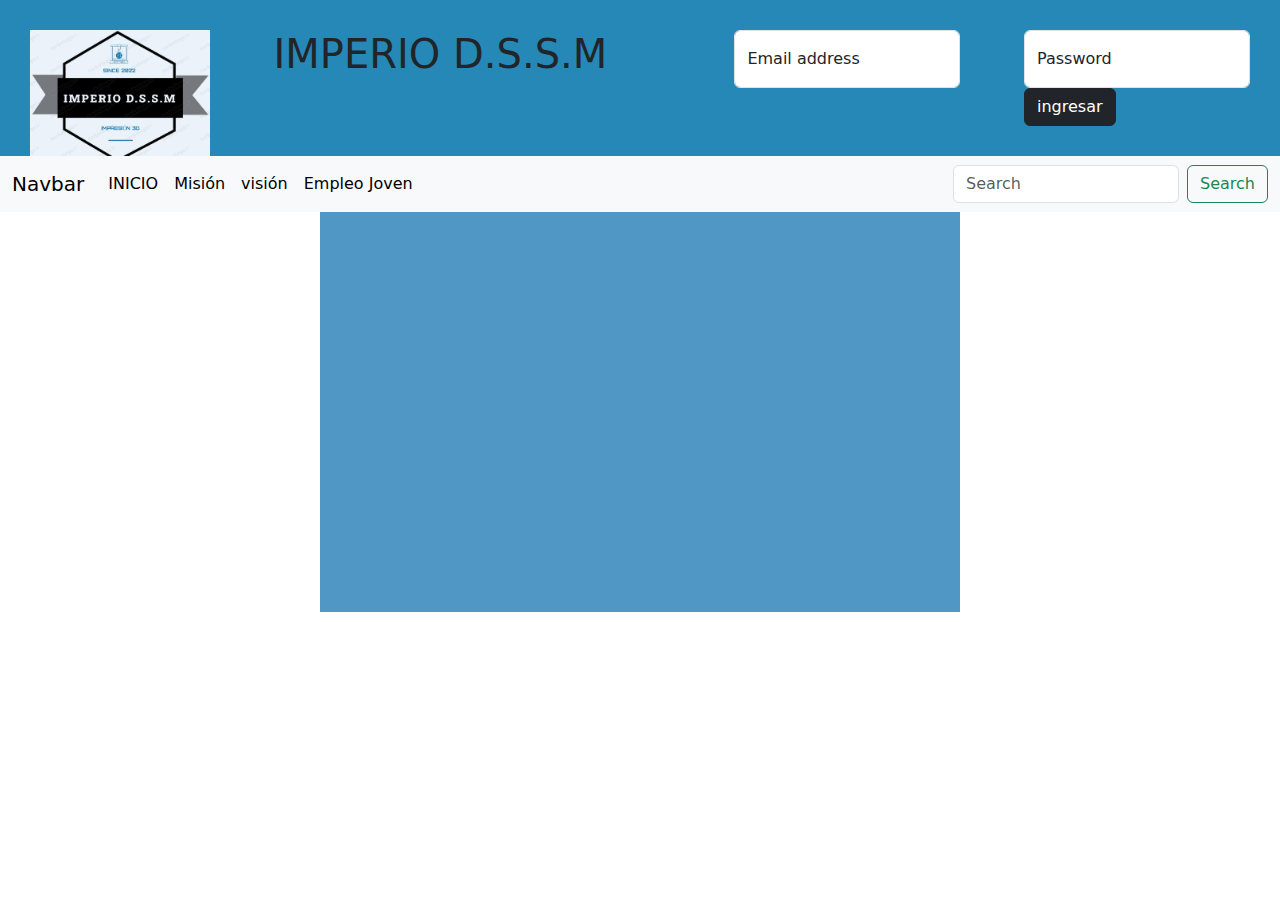
<file: index.html>
<!DOCTYPE html>
<html lang="en">
<head>
    <link rel="stylesheet" href="ESTILO.css">
    <link href="https://cdn.jsdelivr.net/npm/bootstrap@5.3.3/dist/css/bootstrap.min.css" rel="stylesheet" integrity="sha384-QWTKZyjpPEjISv5WaRU9OFeRpok6YctnYmDr5pNlyT2bRjXh0JMhjY6hW+ALEwIH" crossorigin="anonymous">
    <title>Document</title>
</head>
<body>
    
<header>

    <div class="logo">
        <img src="IMAGEN/IMG-20240413-WA0061.jpg" class="img-fluid" alt="...">
    </div>


    <div class="titulo">
        <h1>IMPERIO D.S.S.M</h1>
    </div>
    <div class="login"></div>
    <div class="form-floating mb-3">
        <input type="email" class="form-control" id="floatingInput" placeholder="name@example.com">
        <label for="floatingInput">Email address</label>
      </div>
      <div class="form-floating">
        <input type="password" class="form-control" id="floatingPassword" placeholder="Password">
        <label for="floatingPassword">Password</label>
        <button type="button" class="btn btn-dark">ingresar</button>
      </div>

</header>

<nav>
    <nav class="navbar navbar-expand-lg bg-body-tertiary">
        <div class="container-fluid">
          <a class="navbar-brand" href="#">Navbar</a>
          <button class="navbar-toggler" type="button" data-bs-toggle="collapse" data-bs-target="#navbarSupportedContent" aria-controls="navbarSupportedContent" aria-expanded="false" aria-label="Toggle navigation">
            <span class="navbar-toggler-icon"></span>
          </button>
          <div class="collapse navbar-collapse" id="navbarSupportedContent">
            <ul class="navbar-nav me-auto mb-2 mb-lg-0">
              <li class="nav-item">
                <a class="nav-link active" aria-current="page" href="INICIO.html">INICIO</a>
              </li>
              <li class="nav-item">
                <a class="nav-link active" aria-current="page" href="MISIÓN.html">Misión</a>
              </li>
              <li class="nav-item">
                <a class="nav-link active" aria-current="page" href="VISIÓN,html">visión</a>
              </li>
              <li class="nav-item">
                <a class="nav-link active" aria-current="page" href="#">Empleo Joven</a>
              </li>
            </ul>
            <form class="d-flex" role="search">
              <input class="form-control me-2" type="search" placeholder="Search" aria-label="Search">
              <button class="btn btn-outline-success" type="submit">Search</button>
            </form>
          </div>
        </div>
      </nav>
</nav>

<div class="principal">

<section>

</section>

</div>

<script src="https://cdn.jsdelivr.net/npm/bootstrap@5.3.3/dist/js/bootstrap.bundle.min.js" integrity="sha384-YvpcrYf0tY3lHB60NNkmXc5s9fDVZLESaAA55NDzOxhy9GkcIdslK1eN7N6jIeHz" crossorigin="anonymous"></script>
</body>
</html>
</file>
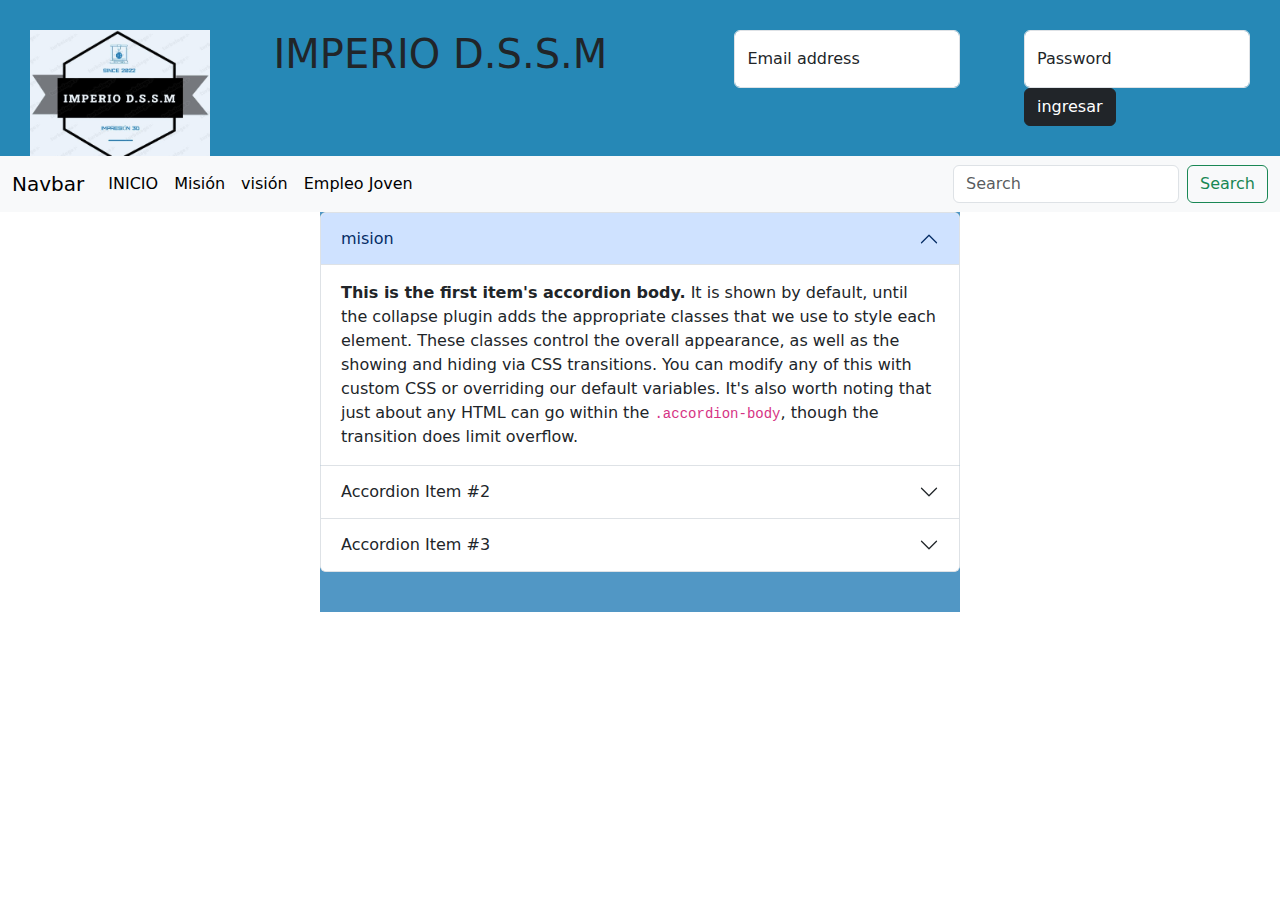
<file: INICIO.html>
<!DOCTYPE html>
<html lang="en">
<head>
    <link rel="stylesheet" href="ESTILO.css">
    <link href="https://cdn.jsdelivr.net/npm/bootstrap@5.3.3/dist/css/bootstrap.min.css" rel="stylesheet" integrity="sha384-QWTKZyjpPEjISv5WaRU9OFeRpok6YctnYmDr5pNlyT2bRjXh0JMhjY6hW+ALEwIH" crossorigin="anonymous">
    <title>Document</title>
</head>
<body>
    
<header>

    <div class="logo">
        <img src="IMAGEN/IMG-20240413-WA0061.jpg" class="img-fluid" alt="...">
    </div>


    <div class="titulo">
        <h1>IMPERIO D.S.S.M</h1>
    </div>
    <div class="login"></div>
    <div class="form-floating mb-3">
        <input type="email" class="form-control" id="floatingInput" placeholder="name@example.com">
        <label for="floatingInput">Email address</label>
      </div>
      <div class="form-floating">
        <input type="password" class="form-control" id="floatingPassword" placeholder="Password">
        <label for="floatingPassword">Password</label>
        <button type="button" class="btn btn-dark">ingresar</button>
      </div>

</header>

<nav>
    <nav class="navbar navbar-expand-lg bg-body-tertiary">
        <div class="container-fluid">
          <a class="navbar-brand" href="#">Navbar</a>
          <button class="navbar-toggler" type="button" data-bs-toggle="collapse" data-bs-target="#navbarSupportedContent" aria-controls="navbarSupportedContent" aria-expanded="false" aria-label="Toggle navigation">
            <span class="navbar-toggler-icon"></span>
          </button>
          <div class="collapse navbar-collapse" id="navbarSupportedContent">
            <ul class="navbar-nav me-auto mb-2 mb-lg-0">
              <li class="nav-item">
                <a class="nav-link active" aria-current="page" href="INICIO.html">INICIO</a>
              </li>
              <li class="nav-item">
                <a class="nav-link active" aria-current="page" href="MISIÓN.html">Misión</a>
              </li>
              <li class="nav-item">
                <a class="nav-link active" aria-current="page" href="VISIÓN.html">visión</a>
              </li>
              <li class="nav-item">
                <a class="nav-link active" aria-current="page" href="#">Empleo Joven</a>
              </li>
            </ul>
            <form class="d-flex" role="search">
              <input class="form-control me-2" type="search" placeholder="Search" aria-label="Search">
              <button class="btn btn-outline-success" type="submit">Search</button>
            </form>
          </div>
        </div>
      </nav>
</nav>

<div class="principal">

<section>
  
  <div class="accordion" id="accordionExample">
    <div class="accordion-item">
      <h2 class="accordion-header">
        <button class="accordion-button" type="button" data-bs-toggle="collapse" data-bs-target="#collapseOne" aria-expanded="true" aria-controls="collapseOne">
          mision
        </button>
      </h2>
      <div id="collapseOne" class="accordion-collapse collapse show" data-bs-parent="#accordionExample">
        <div class="accordion-body">
          <strong>This is the first item's accordion body.</strong> It is shown by default, until the collapse plugin adds the appropriate classes that we use to style each element. These classes control the overall appearance, as well as the showing and hiding via CSS transitions. You can modify any of this with custom CSS or overriding our default variables. It's also worth noting that just about any HTML can go within the <code>.accordion-body</code>, though the transition does limit overflow.
        </div>
      </div>
    </div>
    <div class="accordion-item">
      <h2 class="accordion-header">
        <button class="accordion-button collapsed" type="button" data-bs-toggle="collapse" data-bs-target="#collapseTwo" aria-expanded="false" aria-controls="collapseTwo">
          Accordion Item #2
        </button>
      </h2>
      <div id="collapseTwo" class="accordion-collapse collapse" data-bs-parent="#accordionExample">
        <div class="accordion-body">
          <strong>This is the second item's accordion body.</strong> It is hidden by default, until the collapse plugin adds the appropriate classes that we use to style each element. These classes control the overall appearance, as well as the showing and hiding via CSS transitions. You can modify any of this with custom CSS or overriding our default variables. It's also worth noting that just about any HTML can go within the <code>.accordion-body</code>, though the transition does limit overflow.
        </div>
      </div>
    </div>
    <div class="accordion-item">
      <h2 class="accordion-header">
        <button class="accordion-button collapsed" type="button" data-bs-toggle="collapse" data-bs-target="#collapseThree" aria-expanded="false" aria-controls="collapseThree">
          Accordion Item #3
        </button>
      </h2>
      <div id="collapseThree" class="accordion-collapse collapse" data-bs-parent="#accordionExample">
        <div class="accordion-body">
          <strong>This is the third item's accordion body.</strong> It is hidden by default, until the collapse plugin adds the appropriate classes that we use to style each element. These classes control the overall appearance, as well as the showing and hiding via CSS transitions. You can modify any of this with custom CSS or overriding our default variables. It's also worth noting that just about any HTML can go within the <code>.accordion-body</code>, though the transition does limit overflow.
        </div>
      </div>
    </div>
  </div>

</section>

</div>

<script src="https://cdn.jsdelivr.net/npm/bootstrap@5.3.3/dist/js/bootstrap.bundle.min.js" integrity="sha384-YvpcrYf0tY3lHB60NNkmXc5s9fDVZLESaAA55NDzOxhy9GkcIdslK1eN7N6jIeHz" crossorigin="anonymous"></script>
</body>
</html>
</file>
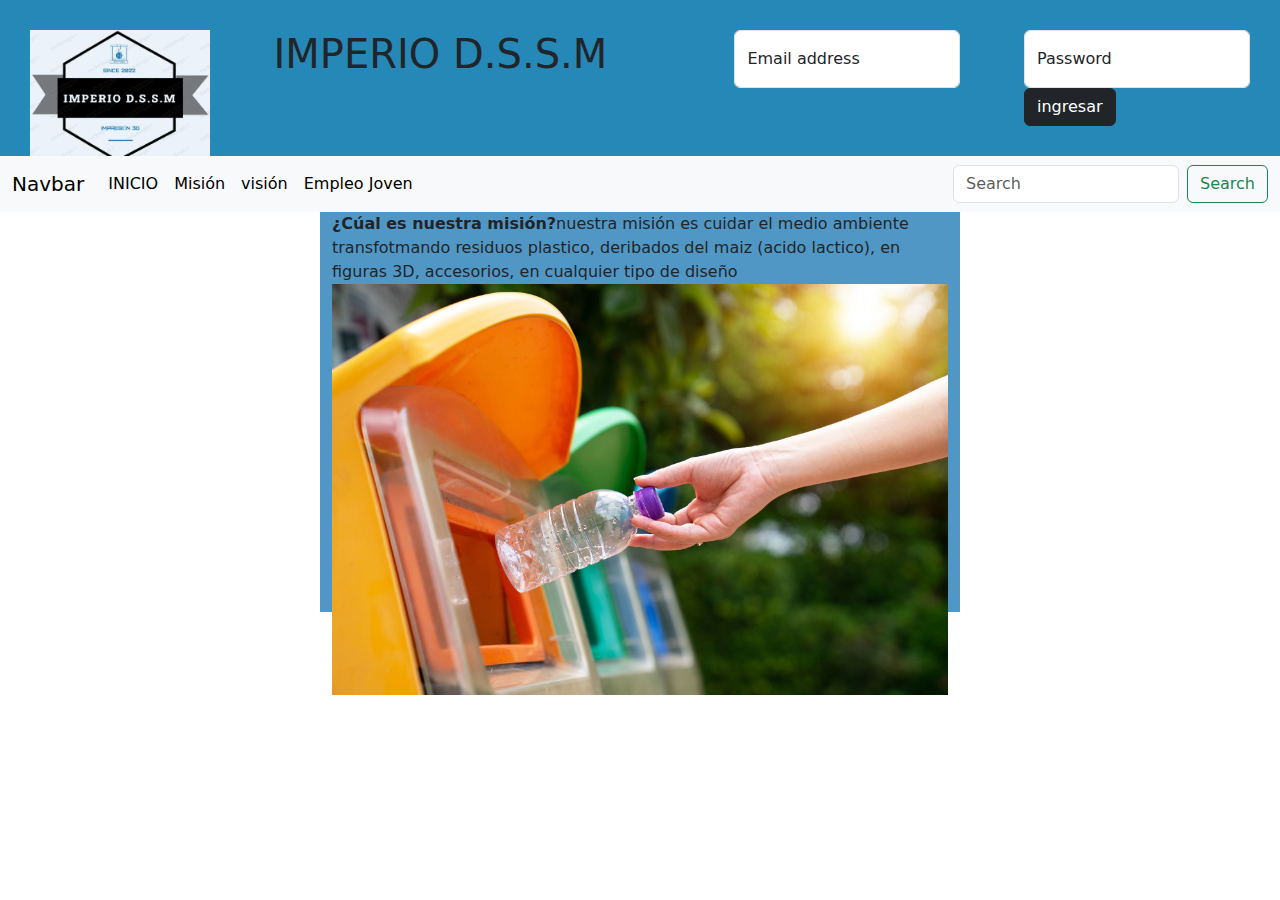
<file: MISIÓN.html>
<!DOCTYPE html>
<html lang="en">
<head>
    <link rel="stylesheet" href="ESTILO.css">
    <link href="https://cdn.jsdelivr.net/npm/bootstrap@5.3.3/dist/css/bootstrap.min.css" rel="stylesheet" integrity="sha384-QWTKZyjpPEjISv5WaRU9OFeRpok6YctnYmDr5pNlyT2bRjXh0JMhjY6hW+ALEwIH" crossorigin="anonymous">
    <title>Document</title>
</head>
<body>
    
<header>

    <div class="logo">
        <img src="IMAGEN/IMG-20240413-WA0061.jpg" class="img-fluid" alt="...">
    </div>


    <div class="titulo">
        <h1>IMPERIO D.S.S.M</h1>
    </div>
    <div class="login"></div>
    <div class="form-floating mb-3">
        <input type="email" class="form-control" id="floatingInput" placeholder="name@example.com">
        <label for="floatingInput">Email address</label>
      </div>
      <div class="form-floating">
        <input type="password" class="form-control" id="floatingPassword" placeholder="Password">
        <label for="floatingPassword">Password</label>
        <button type="button" class="btn btn-dark">ingresar</button>
      </div>

</header>

<nav>
    <nav class="navbar navbar-expand-lg bg-body-tertiary">
        <div class="container-fluid">
          <a class="navbar-brand" href="#">Navbar</a>
          <button class="navbar-toggler" type="button" data-bs-toggle="collapse" data-bs-target="#navbarSupportedContent" aria-controls="navbarSupportedContent" aria-expanded="false" aria-label="Toggle navigation">
            <span class="navbar-toggler-icon"></span>
          </button>
          <div class="collapse navbar-collapse" id="navbarSupportedContent">
            <ul class="navbar-nav me-auto mb-2 mb-lg-0">
              <li class="nav-item">
                <a class="nav-link active" aria-current="page" href="INICIO.html">INICIO</a>
              </li>
              <li class="nav-item">
                <a class="nav-link active" aria-current="page" href="MISIÓN.html">Misión</a>
              </li>
              <li class="nav-item">
                <a class="nav-link active" aria-current="page" href="VISIÓN.html">visión</a>
              </li>
              <li class="nav-item">
                <a class="nav-link active" aria-current="page" href="#">Empleo Joven</a>
              </li>
            </ul>
            <form class="d-flex" role="search">
              <input class="form-control me-2" type="search" placeholder="Search" aria-label="Search">
              <button class="btn btn-outline-success" type="submit">Search</button>
            </form>
          </div>
        </div>
      </nav>
</nav>

<div class="principal">

<section>
  <div class="container-sm"> <strong>¿Cúal es nuestra misión?</strong>nuestra misión es cuidar el medio ambiente transfotmando residuos plastico, deribados del  maiz (acido lactico), en figuras 3D, accesorios, en cualquier tipo de diseño
    <img src="IMAGEN/plastico.jpg" class="img-fluid" alt="...">
  </div>
  </div>

</section>

</div>

<script src="https://cdn.jsdelivr.net/npm/bootstrap@5.3.3/dist/js/bootstrap.bundle.min.js" integrity="sha384-YvpcrYf0tY3lHB60NNkmXc5s9fDVZLESaAA55NDzOxhy9GkcIdslK1eN7N6jIeHz" crossorigin="anonymous"></script>
</body>
</html>
</file>
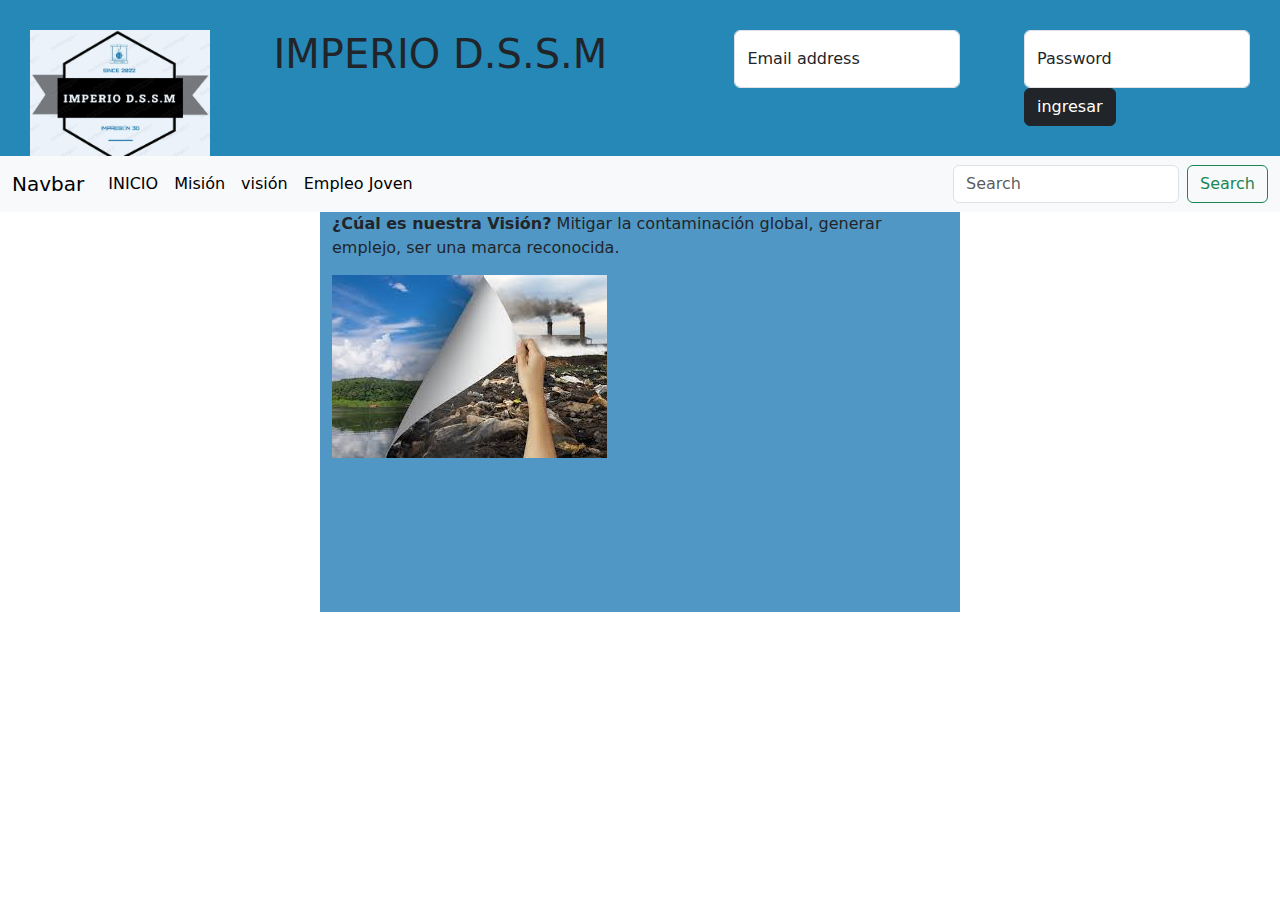
<file: VISIÓN.html>
<!DOCTYPE html>
<html lang="en">
<head>
    <link rel="stylesheet" href="ESTILO.css">
    <link href="https://cdn.jsdelivr.net/npm/bootstrap@5.3.3/dist/css/bootstrap.min.css" rel="stylesheet" integrity="sha384-QWTKZyjpPEjISv5WaRU9OFeRpok6YctnYmDr5pNlyT2bRjXh0JMhjY6hW+ALEwIH" crossorigin="anonymous">
    <title>Document</title>
</head>
<body>
    
<header>

    <div class="logo">
        <img src="IMAGEN/IMG-20240413-WA0061.jpg" class="img-fluid" alt="...">
    </div>


    <div class="titulo">
        <h1>IMPERIO D.S.S.M</h1>
    </div>
    <div class="login"></div>
    <div class="form-floating mb-3">
        <input type="email" class="form-control" id="floatingInput" placeholder="name@example.com">
        <label for="floatingInput">Email address</label>
      </div>
      <div class="form-floating">
        <input type="password" class="form-control" id="floatingPassword" placeholder="Password">
        <label for="floatingPassword">Password</label>
        <button type="button" class="btn btn-dark">ingresar</button>
      </div>

</header>

<nav>
    <nav class="navbar navbar-expand-lg bg-body-tertiary">
        <div class="container-fluid">
          <a class="navbar-brand" href="#">Navbar</a>
          <button class="navbar-toggler" type="button" data-bs-toggle="collapse" data-bs-target="#navbarSupportedContent" aria-controls="navbarSupportedContent" aria-expanded="false" aria-label="Toggle navigation">
            <span class="navbar-toggler-icon"></span>
          </button>
          <div class="collapse navbar-collapse" id="navbarSupportedContent">
            <ul class="navbar-nav me-auto mb-2 mb-lg-0">
              <li class="nav-item">
                <a class="nav-link active" aria-current="page" href="INICIO.html">INICIO</a>
              </li>
              <li class="nav-item">
                <a class="nav-link active" aria-current="page" href="MISIÓN.html">Misión</a>
              </li>
              <li class="nav-item">
                <a class="nav-link active" aria-current="page" href="VISIÓN.html">visión</a>
              </li>
              <li class="nav-item">
                <a class="nav-link active" aria-current="page" href="#">Empleo Joven</a>
              </li>
            </ul>
            <form class="d-flex" role="search">
              <input class="form-control me-2" type="search" placeholder="Search" aria-label="Search">
              <button class="btn btn-outline-success" type="submit">Search</button>
            </form>
          </div>
        </div>
      </nav>
</nav>

<div class="principal">

<section>
  <div class="container-sm"> <strong>¿Cúal es nuestra Visión?</strong> 
    Mitigar la contaminación global, generar emplejo, ser una marca reconocida. 
    <div class="imagen">
      <img src="IMAGEN/contaminacón.jpeg" class="img-fluid" alt="...">
    </div>
  

  </div>
  </div>

</section>

</div>

<script src="https://cdn.jsdelivr.net/npm/bootstrap@5.3.3/dist/js/bootstrap.bundle.min.js" integrity="sha384-YvpcrYf0tY3lHB60NNkmXc5s9fDVZLESaAA55NDzOxhy9GkcIdslK1eN7N6jIeHz" crossorigin="anonymous"></script>
</body>
</html>
</file>
<file: ESTILO.css>
*{
padding:0px;

}

header{
    display: flex;
    justify-content: space-between;
    padding: 30px;
     background-color: rgb(38, 136, 182);
}

.logo{
width: 180px;
height: 50px;

}

.titulo{
    
}   

.login{

}

.imagen{
    padding-top: 15px;
}

.principal{
display: flex;
justify-content: center;
}

section{
width: 50%;
height: 400px;
background-color: rgb(81, 151, 197);
}
</file>
